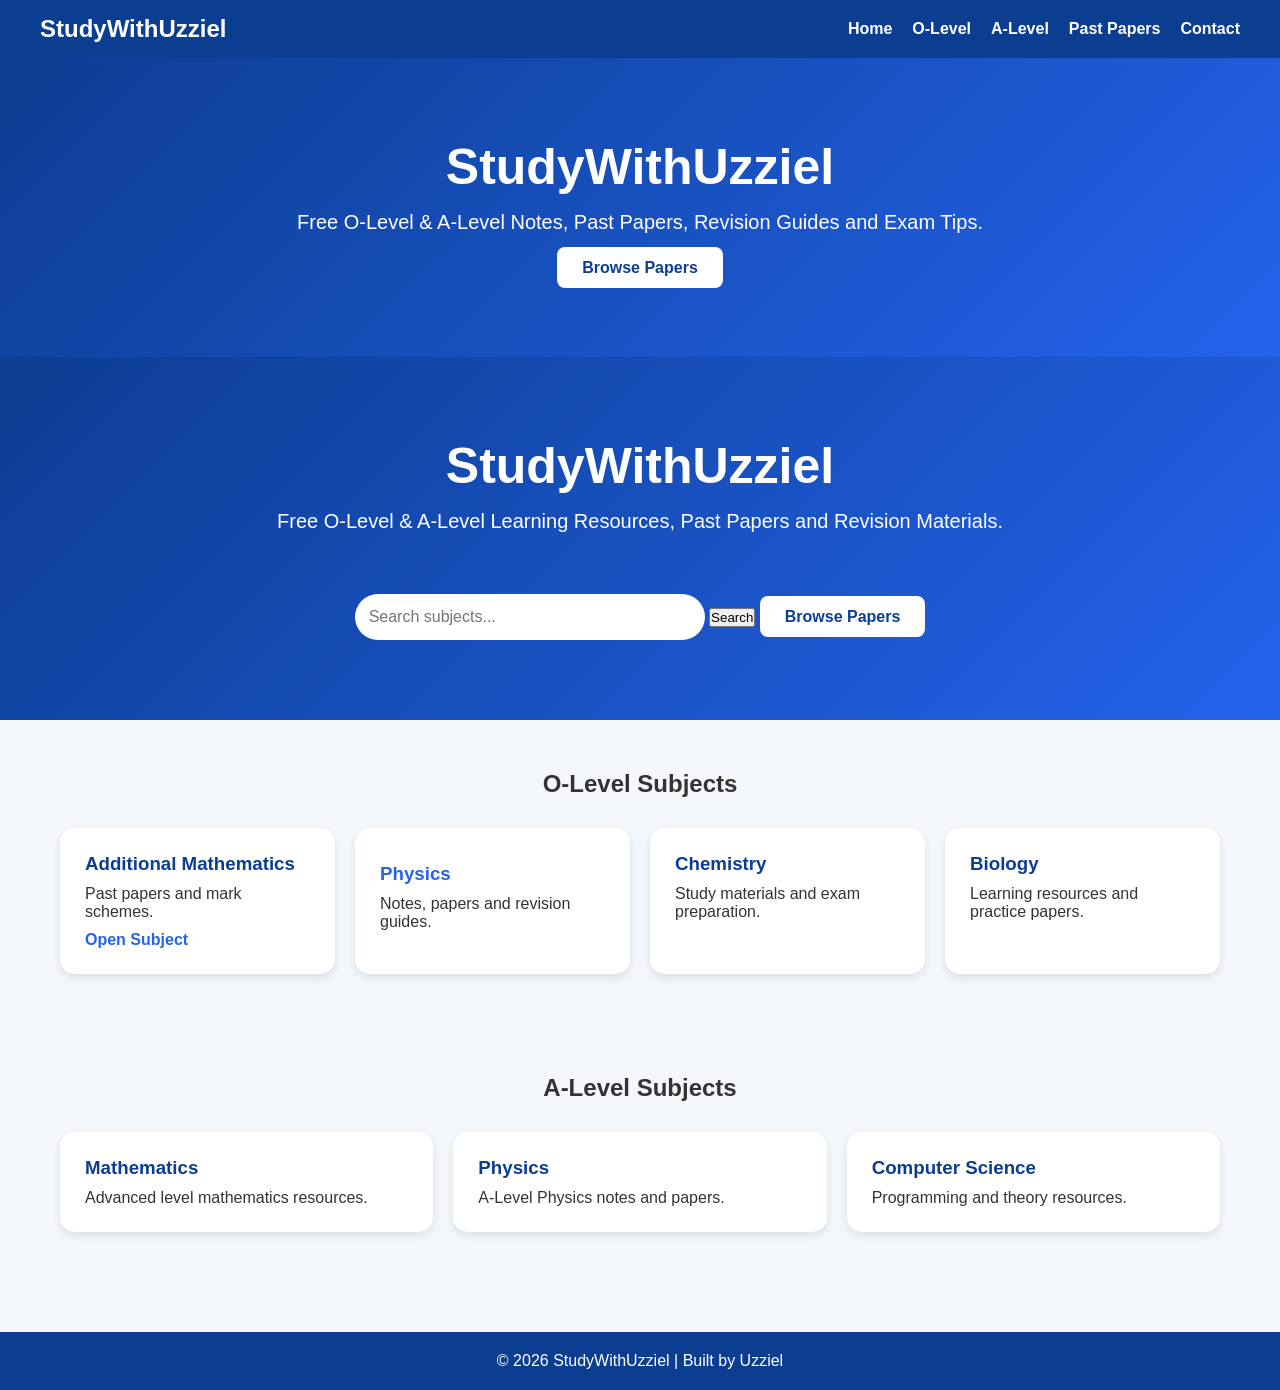
<file: index.html>
<!DOCTYPE html>
<html lang="en">
<head>
<meta charset="UTF-8">
<meta name="viewport" content="width=device-width, initial-scale=1.0">
<title>StudyWithUzziel</title>

<style>

*{
margin:0;
padding:0;
box-sizing:border-box;
font-family:Arial, sans-serif;
}

body{
background:#f4f7fb;
color:#333;
}

nav{
background:#0b3d91;
padding:15px 40px;
display:flex;
justify-content:space-between;
align-items:center;
}

nav h2{
color:white;
}

nav ul{
list-style:none;
display:flex;
gap:20px;
}

nav a{
color:white;
text-decoration:none;
font-weight:bold;
}

.hero{
background:linear-gradient(135deg,#0b3d91,#2563eb);
color:white;
text-align:center;
padding:80px 20px;
}

.hero h1{
font-size:50px;
margin-bottom:15px;
}

.hero p{
font-size:20px;
margin-bottom:25px;
}

.btn{
background:white;
color:#0b3d91;
padding:12px 25px;
text-decoration:none;
border-radius:8px;
font-weight:bold;
}

.section{
padding:50px 20px;
max-width:1200px;
margin:auto;
}

.section h2{
text-align:center;
margin-bottom:30px;
}

.cards{
display:grid;
grid-template-columns:repeat(auto-fit,minmax(250px,1fr));
gap:20px;
}

.card{
background:white;
padding:25px;
border-radius:15px;
box-shadow:0 4px 10px rgba(0,0,0,0.1);
transition:0.3s;
}

.card:hover{
transform:translateY(-5px);
}

.card h3{
margin-bottom:10px;
color:#0b3d91;
}

.card a{
display:inline-block;
margin-top:10px;
text-decoration:none;
color:#2563eb;
font-weight:bold;
}

footer{
background:#0b3d91;
color:white;
text-align:center;
padding:20px;
margin-top:50px;
}

</style>
</head>

<body>
<nav>
    <h2>StudyWithUzziel</h2>

    <ul>
        <li><a href="index.html">Home</a></li>
        <li><a href="olevel.html">O-Level</a></li>
        <li><a href="alevel.html">A-Level</a></li>
        <li><a href="pastpapers.html">Past Papers</a></li>
        <li><a href="contact.html">Contact</a></li>
    </ul>
</nav>
<section class="hero">

<h1>StudyWithUzziel</h1>

<p>
Free O-Level & A-Level Notes, Past Papers,
Revision Guides and Exam Tips.
</p>

<a href="pastpapers.html" class="btn">
Browse Papers
</a>

</section>

<section class="hero">

<h1>StudyWithUzziel</h1>

<p>
Free O-Level & A-Level Learning Resources,
Past Papers and Revision Materials.
</p>
<br><br>

<input
type="text"
id="searchBox"
placeholder="Search subjects..."
style="
padding:14px;
width:350px;
border:none;
border-radius:30px;
font-size:16px;">

<button onclick="searchSite()">Search</button>

<script>
function searchSite() {
  let search =
  document.getElementById("searchBox").value.toLowerCase();

  if(search.includes("math")) {
    window.location.href = "pastpapers.html";
  }
  else if(search.includes("paper")) {
    window.location.href = "pastpapers.html";
  }
  else if(search.includes("physics)){
    window.location.href = "physics.html";
}
  else if(search.includes("o")) {
    window.location.href = "olevel.html";
  }
  else if(search.includes("a")) {
    window.location.href = "alevel.html";
  }
  else {
    alert("No matching page found.");
  }
}
</script>
<a href="addmath.html" class="btn">
Browse Papers
</a>

</section>

<section class="section">

<h2>O-Level Subjects</h2>

<div class="cards">

<div class="card">
<h3>Additional Mathematics</h3>
<p>Past papers and mark schemes.</p>
<a href="addmath.html">Open Subject</a>
</div>

<div class="card">
    <h3><a href="physics.html">Physics</a></h3>
    <p>Notes, papers and revision guides.</p>
</div>

<div class="card">
<h3>Chemistry</h3>
<p>Study materials and exam preparation.</p>
</div>

<div class="card">
<h3>Biology</h3>
<p>Learning resources and practice papers.</p>
</div>

</div>

</section>

<section class="section">

<h2>A-Level Subjects</h2>

<div class="cards">

<div class="card">
<h3>Mathematics</h3>
<p>Advanced level mathematics resources.</p>
</div>

<div class="card">
<h3>Physics</h3>
<p>A-Level Physics notes and papers.</p>
</div>

<div class="card">
<h3>Computer Science</h3>
<p>Programming and theory resources.</p>
</div>

</div>

</section>

<footer>

<p>
© 2026 StudyWithUzziel | Built by Uzziel
</p>

</footer>

</body>
</html>
</file>
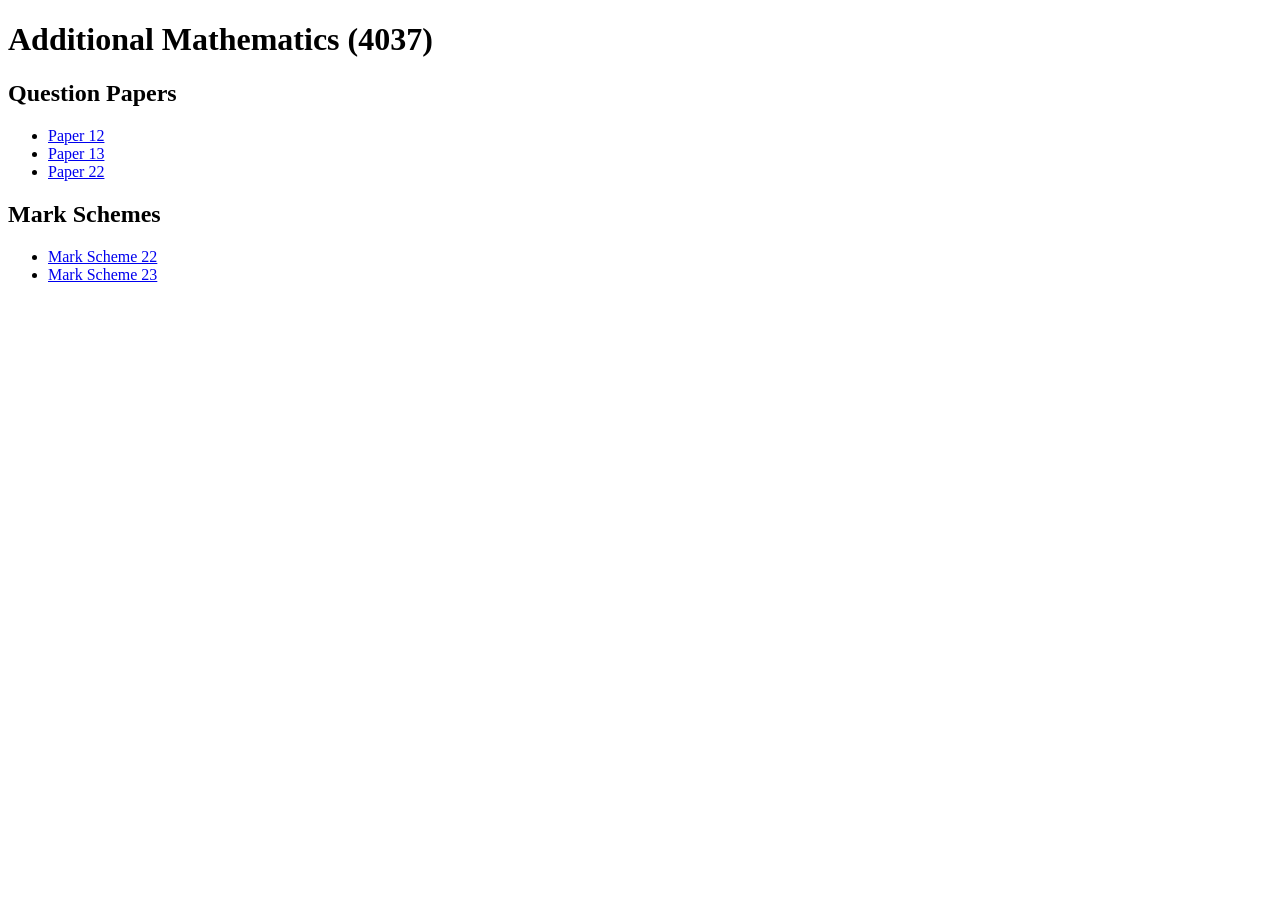
<file: addmath.html>
<!DOCTYPE html>
<html>
<head>
<title>Additional Mathematics Papers</title>
</head>
<body>

<h1>Additional Mathematics (4037)</h1>

<h2>Question Papers</h2>
<ul>
<li><a href="papers/olevel/maths/4037_w25_qp_12.pdf">Paper 12</a></li>
<li><a href="papers/olevel/maths/4037_w25_qp_13.pdf">Paper 13</a></li>
<li><a href="papers/olevel/maths/4037_w25_qp_22.pdf">Paper 22</a></li>
</ul>

<h2>Mark Schemes</h2>
<ul>
<li><a href="papers/olevel/maths/4037_w25_ms_22.pdf">Mark Scheme 22</a></li>
<li><a href="papers/olevel/maths/4037_w25_ms_23.pdf">Mark Scheme 23</a></li>
</ul>

</body>
</html>
</file>
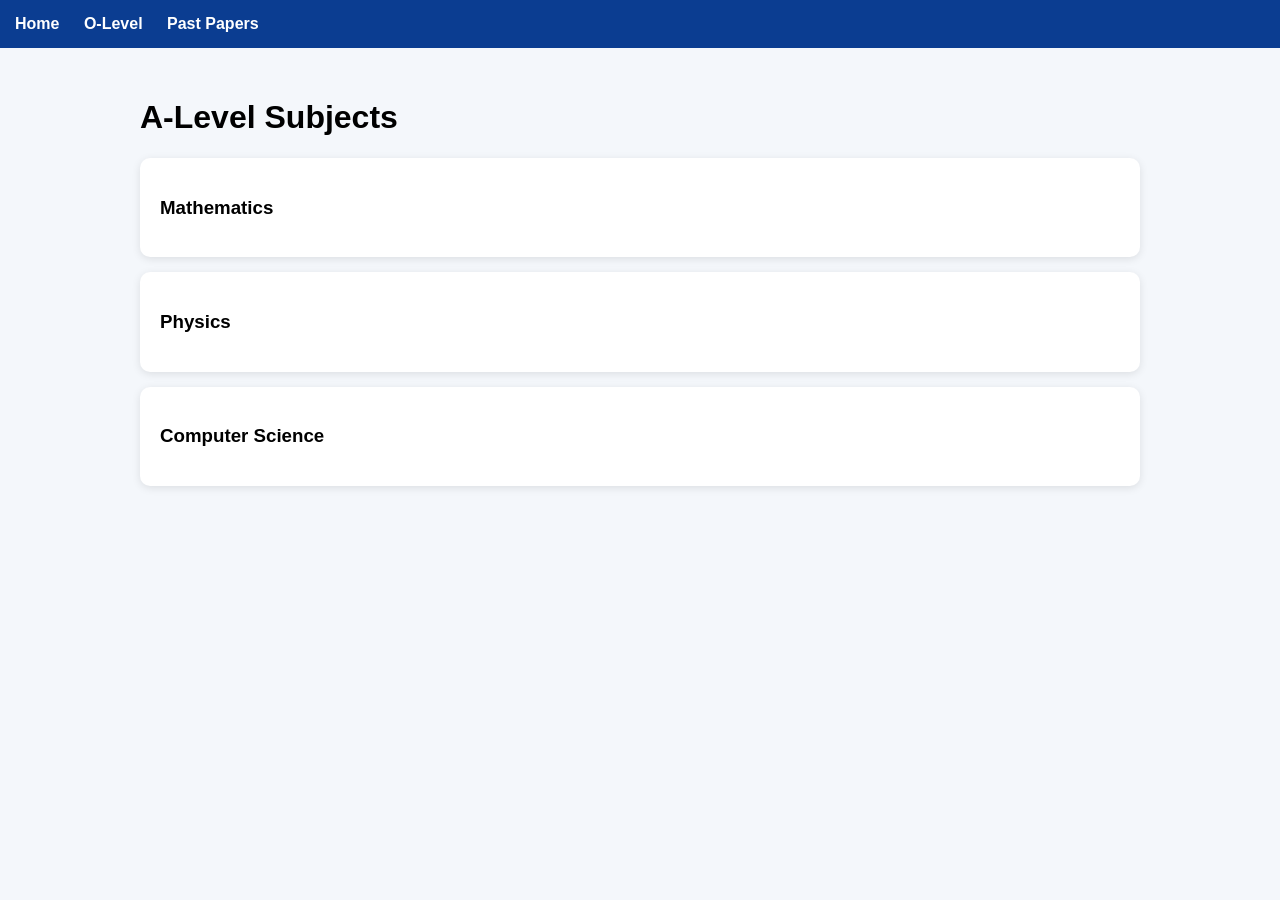
<file: alevel.html>
<!DOCTYPE html>
<html>
<head>
<title>A-Level - StudyWithUzziel</title>
<style>
body{font-family:Arial;background:#f4f7fb;margin:0;}
nav{background:#0b3d91;padding:15px;}
nav a{color:white;text-decoration:none;margin-right:20px;font-weight:bold;}
.container{max-width:1000px;margin:auto;padding:30px;}
.card{
background:white;
padding:20px;
margin-bottom:15px;
border-radius:10px;
box-shadow:0 2px 8px rgba(0,0,0,0.1);
}
</style>
</head>
<body>

<nav>
<a href="index.html">Home</a>
<a href="olevel.html">O-Level</a>
<a href="pastpapers.html">Past Papers</a>
</nav>

<div class="container">
<h1>A-Level Subjects</h1>

<div class="card">
<h3>Mathematics</h3>
</div>

<div class="card">
<h3>Physics</h3>
</div>

<div class="card">
<h3>Computer Science</h3>
</div>

</div>

</body>
</html>
</file>
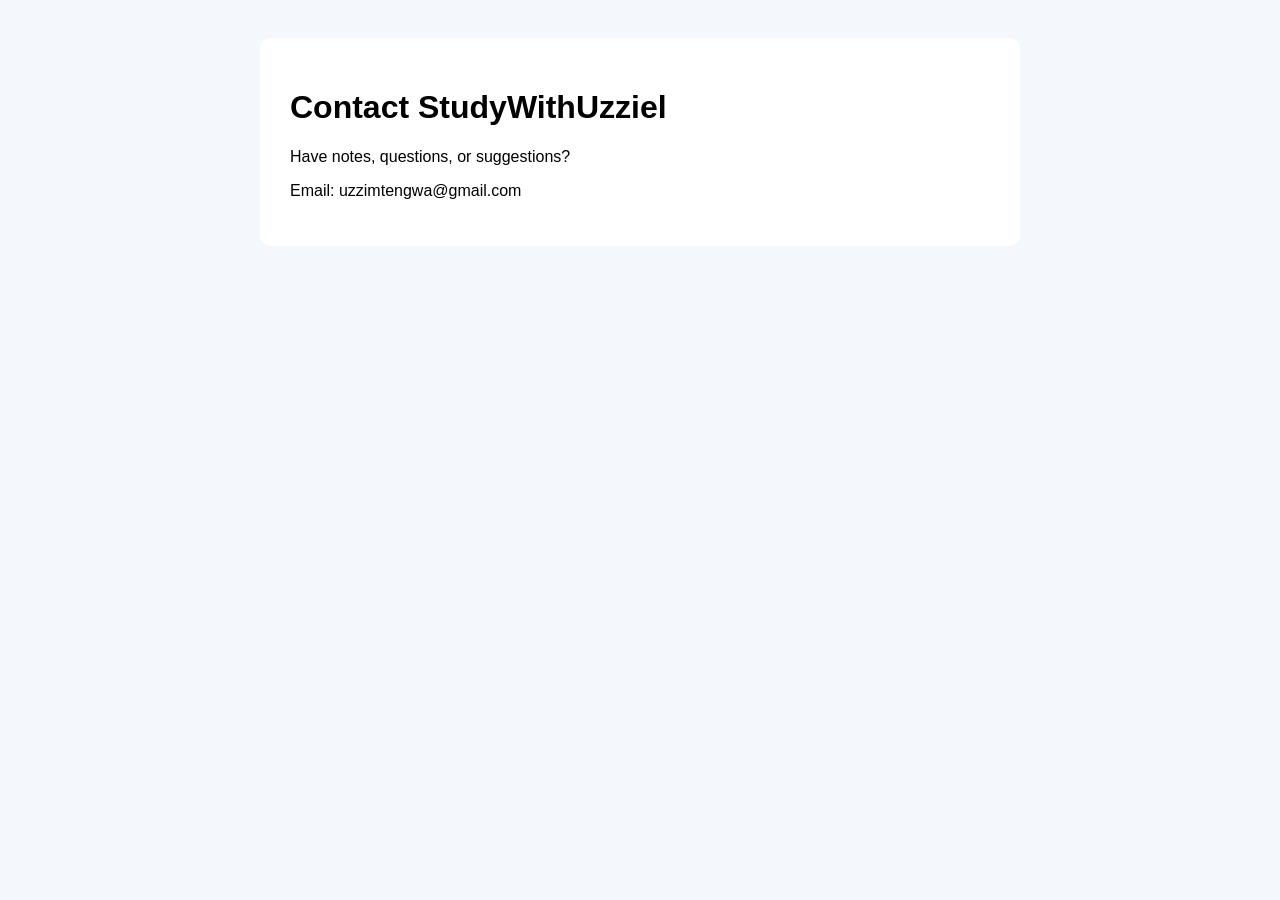
<file: contact.html>
<!DOCTYPE html>
<html>
<head>
<title>Contact - StudyWithUzziel</title>
<style>
body{
font-family:Arial;
background:#f4f7fb;
padding:30px;
}
.container{
background:white;
padding:30px;
border-radius:10px;
max-width:700px;
margin:auto;
}
</style>
</head>
<body>

<div class="container">

<h1>Contact StudyWithUzziel</h1>

<p>
Have notes, questions, or suggestions?
</p>

<p>
Email: uzzimtengwa@gmail.com
</p>

</div>

</body>
</html>
</file>
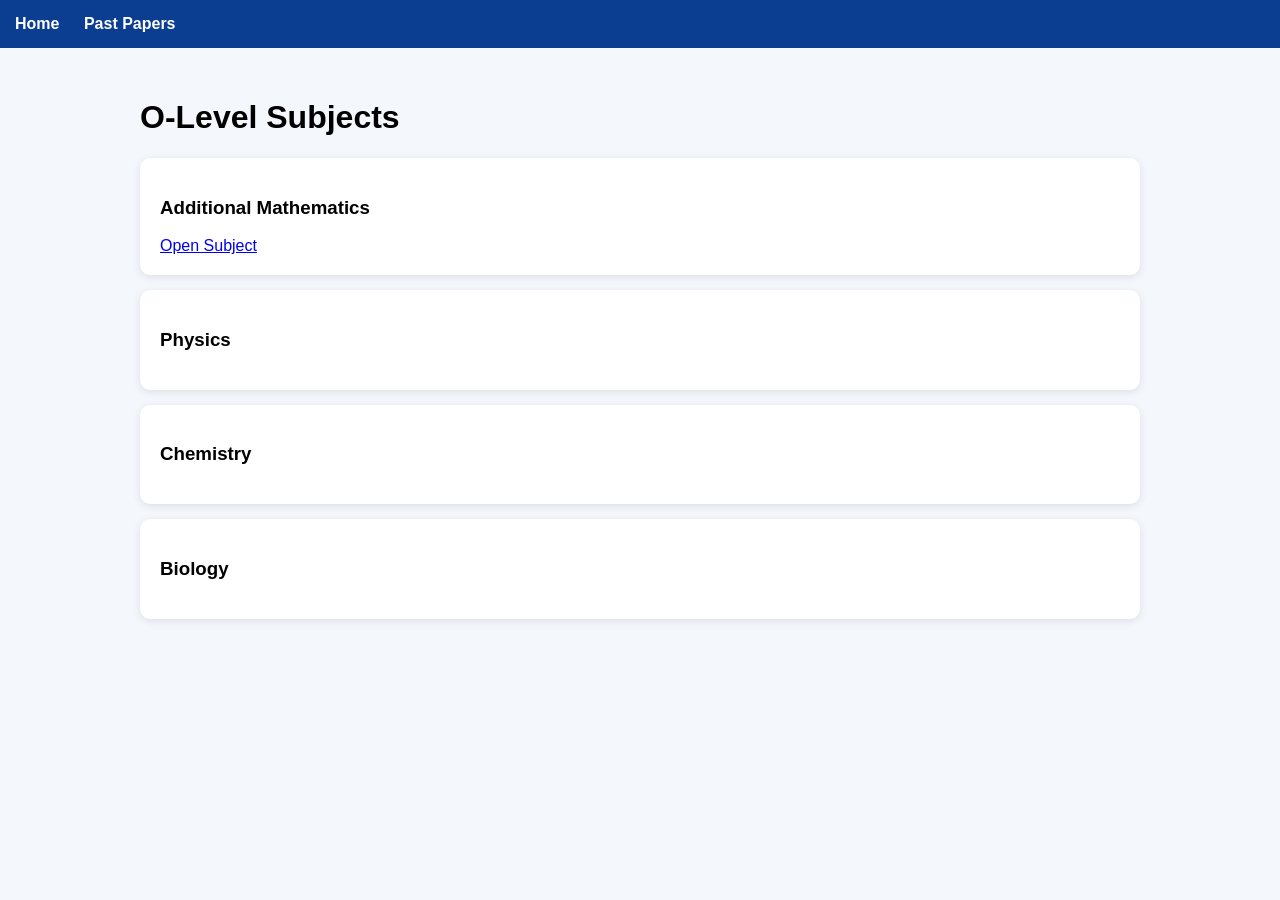
<file: olevel.html>
<!DOCTYPE html>
<html>
<head>
<title>O-Level - StudyWithUzziel</title>
<style>
body{font-family:Arial;background:#f4f7fb;margin:0;}
nav{background:#0b3d91;padding:15px;}
nav a{color:white;text-decoration:none;margin-right:20px;font-weight:bold;}
.container{max-width:1000px;margin:auto;padding:30px;}
.card{
background:white;
padding:20px;
margin-bottom:15px;
border-radius:10px;
box-shadow:0 2px 8px rgba(0,0,0,0.1);
}
</style>
</head>
<body>

<nav>
<a href="index.html">Home</a>
<a href="pastpapers.html">Past Papers</a>
</nav>

<div class="container">
<h1>O-Level Subjects</h1>

<div class="card">
<h3>Additional Mathematics</h3>
<a href="addmath.html">Open Subject</a>
</div>

<div class="card">
<h3>Physics</h3>
</div>

<div class="card">
<h3>Chemistry</h3>
</div>

<div class="card">
<h3>Biology</h3>
</div>

</div>

</body>
</html>
</file>
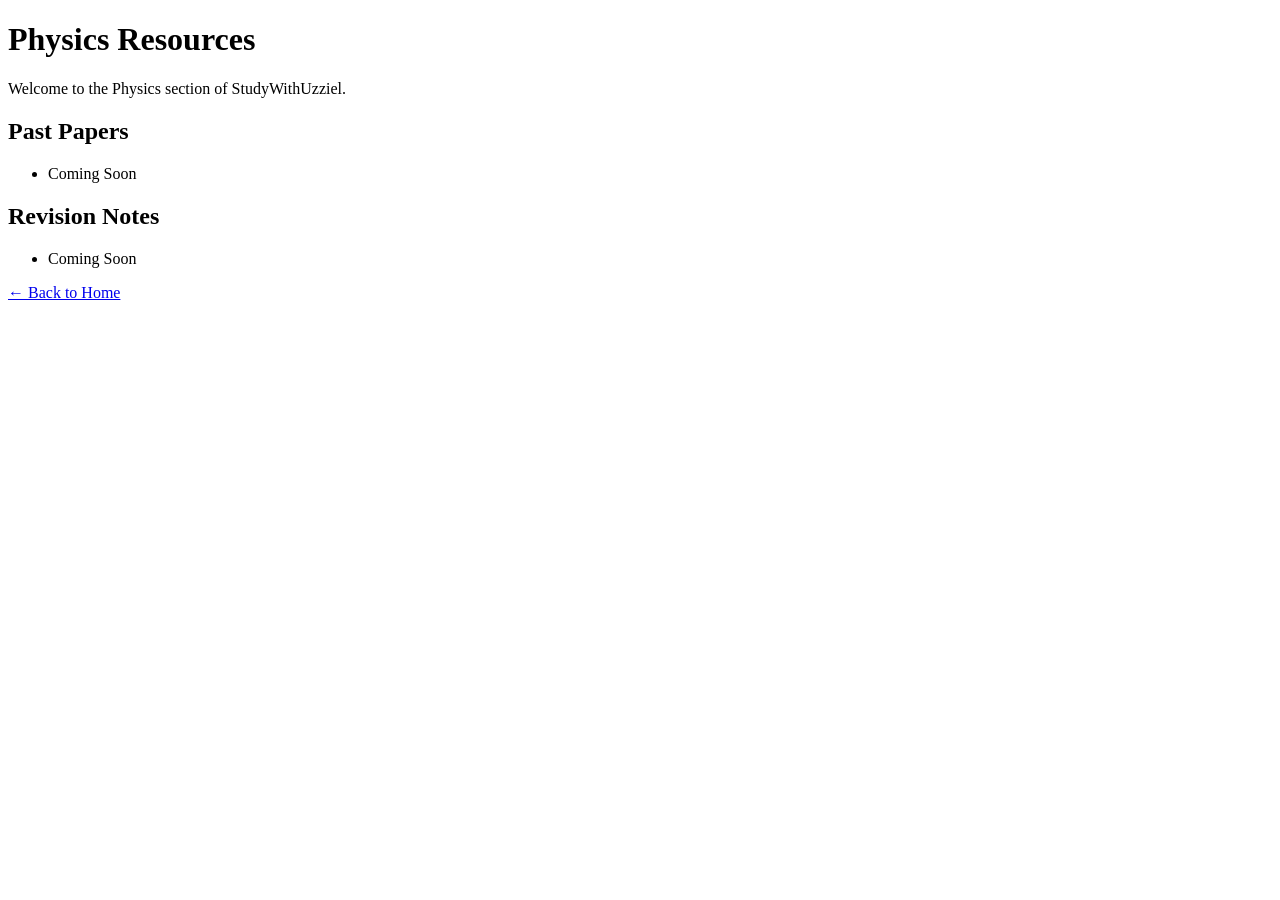
<file: physics.html>
<!DOCTYPE html>
<html>
<head>
<title>Physics Resources</title>
</head>
<body>

<h1>Physics Resources</h1>

<p>Welcome to the Physics section of StudyWithUzziel.</p>

<h2>Past Papers</h2>
<ul>
<li>Coming Soon</li>
</ul>

<h2>Revision Notes</h2>
<ul>
<li>Coming Soon</li>
</ul>

<a href="index.html">← Back to Home</a>

</body>
</html>
</file>
